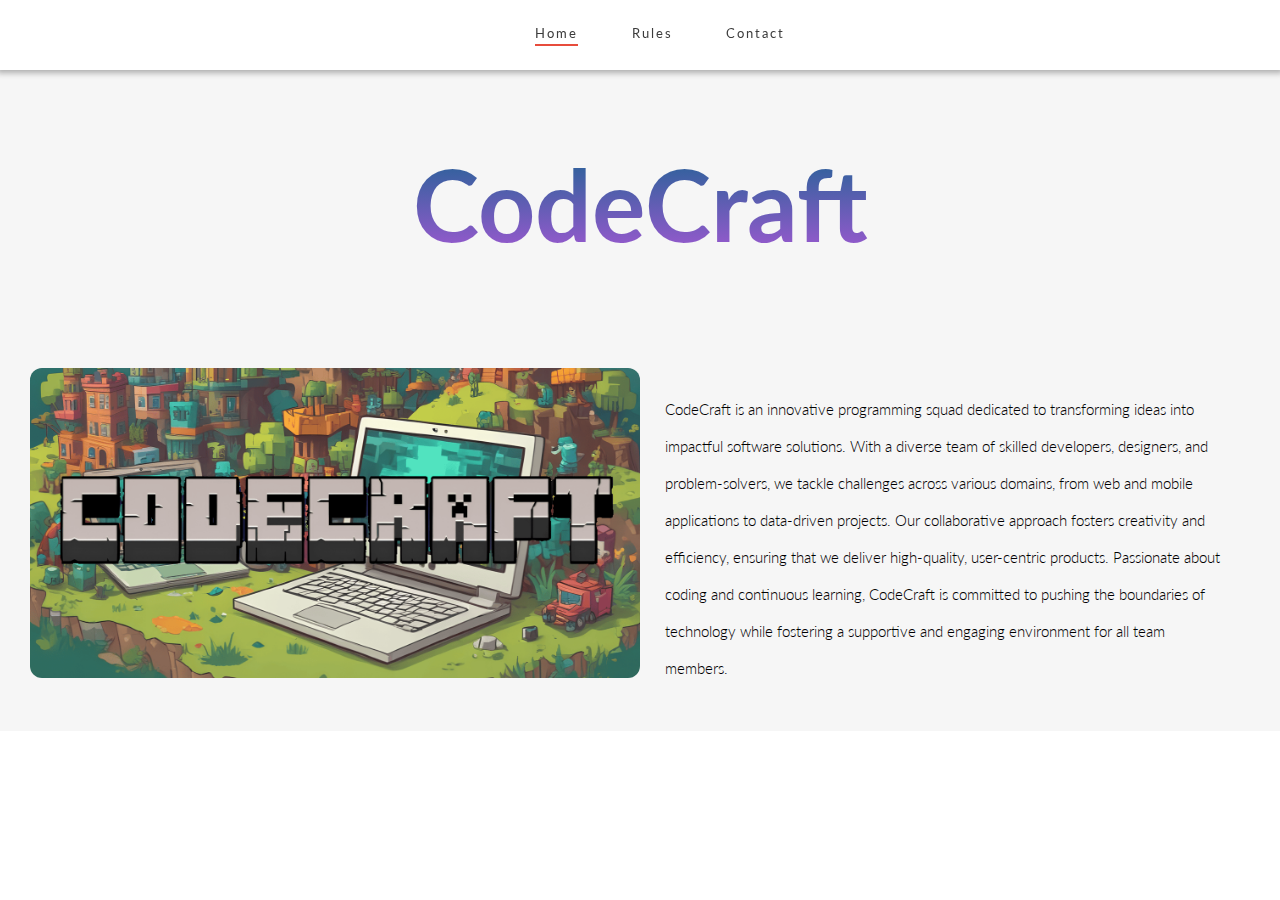
<file: index.html>
<!DOCTYPE html>
<html lang="en">
<head>
    <meta charset="UTF-8">
    <meta name="viewport" content="width=device-width, initial-scale=1.0">
    <title>Class Homepage</title>
    <link rel="stylesheet" href="https://maxcdn.bootstrapcdn.com/font-awesome/4.5.0/css/font-awesome.min.css">
    <link rel="stylesheet" href="style.css">
</head>	
<body>
	<!-- Navbar -->
	<nav class="navbar-container" style="box-shadow: 0 0 6px 3px rgba(0, 0, 0, 0.3); z-index: 13;background-color: white;z-index: 13;">

		<ul class="nav navbar">
			<li class="nav-item active"><a href="./index.html">Home</a></li>
			<li class="nav-item"><a href="./rules.html">Rules</a></li>
 			<li class="nav-item"><a href="./contact.html">Contact</a></li>
		</ul>
	</nav>

	<!-- Intro Page -->
    <div style="z-index: 12; position: relative; background-color: #f6f6f6;">

         <section class="page-container" id="intro" >
             <div class="section-container">
                 <h2>CodeCraft</h2>
                 <br>
                 
                </div>
                
            </section> 
            
            <div class="container">
                <img  src="./images/codecraft_Banner_1.png" alt="">
                <div class="cont"> 
                    
                    <p class="intro-des">
                        <span>CodeCraft is an innovative programming squad dedicated to transforming ideas into impactful software solutions. With a diverse team of skilled developers, designers, and problem-solvers, we tackle challenges across various domains, from web and mobile applications to data-driven projects. Our collaborative approach fosters creativity and efficiency, ensuring that we deliver high-quality, user-centric products. Passionate about coding and continuous learning, CodeCraft is committed to pushing the boundaries of technology while fostering a supportive and engaging environment for all team members.
                        </span>
                    </div>
                </p>
            </div>
    </div>
     </body>
</html>
</file>
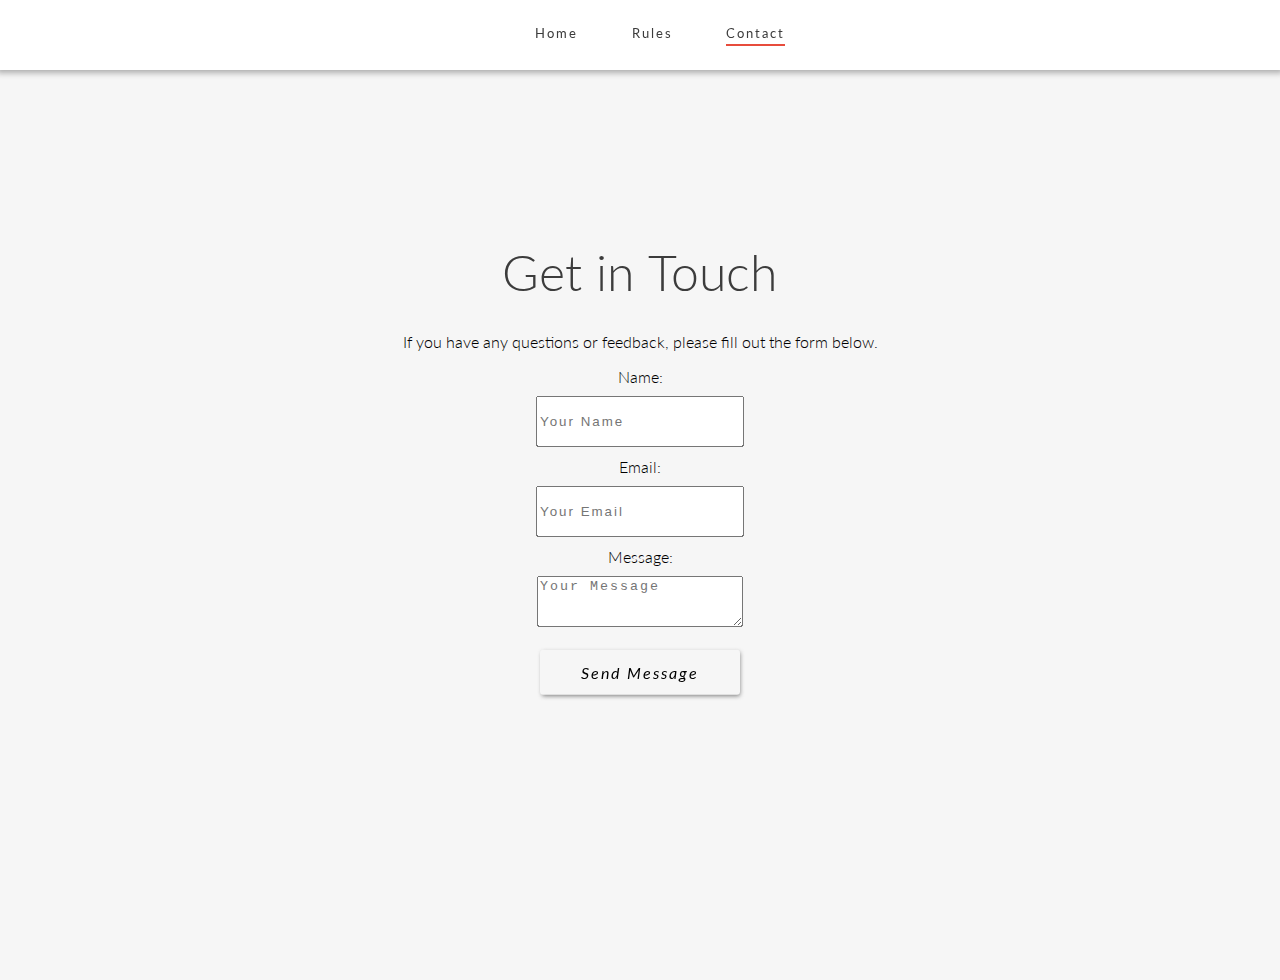
<file: contact.html>
<!DOCTYPE html>
<html lang="en">
<head>
    <meta charset="UTF-8">
    <meta name="viewport" content="width=device-width, initial-scale=1.0">
    <title>Rules</title>
    <link rel="stylesheet" href="https://maxcdn.bootstrapcdn.com/font-awesome/4.5.0/css/font-awesome.min.css">
    <link rel="stylesheet" href="style.css">
</head>
<body>
	<!-- Navbar -->
	<nav class="navbar-container" style="box-shadow: 0 0 6px 3px rgba(0, 0, 0, 0.3);z-index: 13;background-color: white;z-index: 13;">
		<ul class="nav navbar">
      <li class="nav-item "><a href="./index.html">Home</a></li>
			<li class="nav-item"><a href="./rules.html">Rules</a></li>
 			<li class="nav-item active"><a href="./contact.html">Contact</a></li>
		</ul>
	</nav>
  <!-- Contact -->
  <section class="page-container" id="contact" 
  style="
  background-color: #f6f6f6;
  height: 100%;
  padding-top: 80px;
  position: relative;
  text-align: center;
  width: 100%;
  ">
    <section class="section-container" style="position: absolute;
    top: 45%;
    left: 50%;
    width: 90%;
    transform: translate(-50%, -50%);
    text-align: center;
">
      <h4>Get in Touch</h4>
      <p>If you have any questions or feedback, please fill out the form below.</p>
      <form action="#" method="post">
          <label for="name">Name:</label><br/>
          <input class="button-container wave-black" type="text" id="name" name="name" required placeholder="Your Name">
          <br/>


          <label for="email">Email:</label><br/>
          <input class="button-container wave-black" type="email" id="email" name="email" required placeholder="Your Email">
          <br/>


          <label for="message">Message:</label><br/>
          <textarea class="button-container wave-black" id="message" name="message" required placeholder="Your Message"></textarea>
          <br/>

          
          <div class="button-container button-water-fill wave-black">
              <div class="filler">
                  <div class="button">
                      <i>Send Message</i>
                  </div>
              </div>
          </div>
      </form>
    </section>
  </section>

  </section>
</body>
</html>
</file>
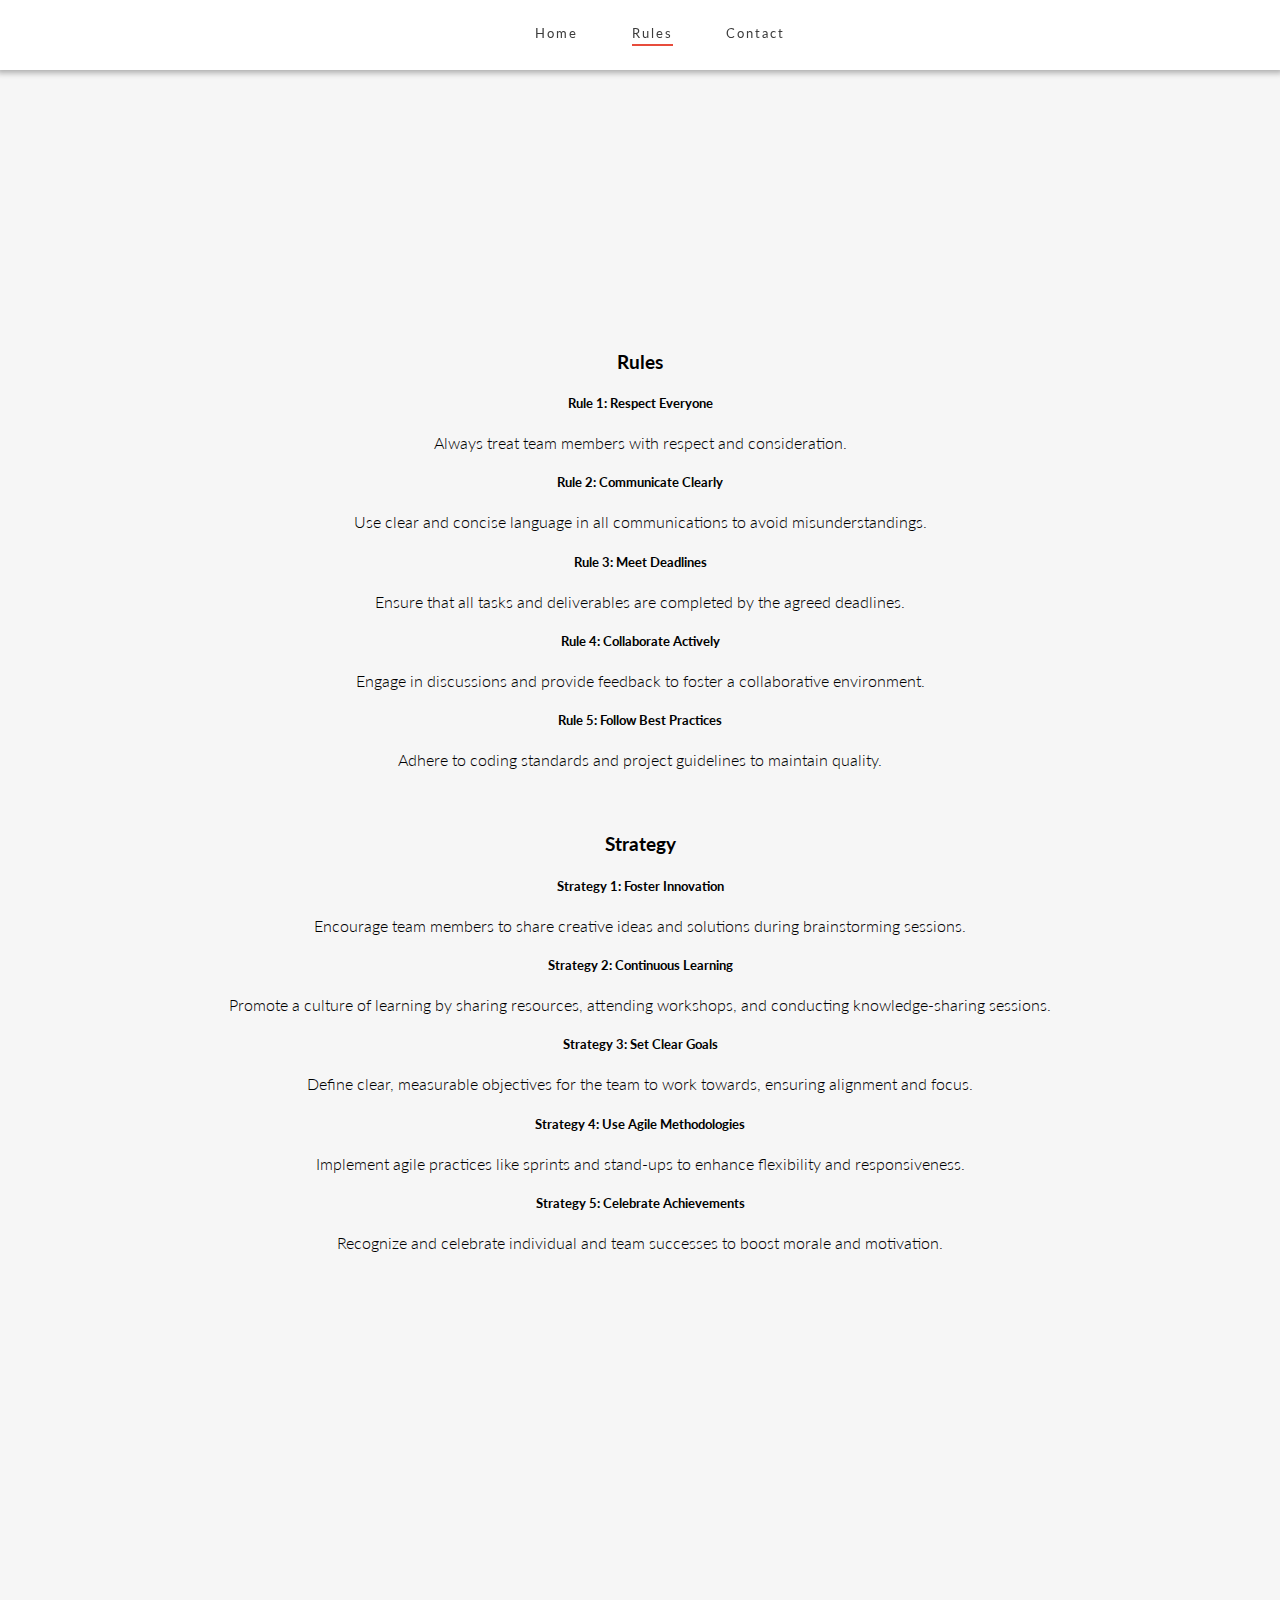
<file: rules.html>
<!DOCTYPE html>
<html lang="en">
<head>
    <meta charset="UTF-8">
    <meta name="viewport" content="width=device-width, initial-scale=1.0">
    <title>Rules</title>
    <link rel="stylesheet" href="https://maxcdn.bootstrapcdn.com/font-awesome/4.5.0/css/font-awesome.min.css">
    <link rel="stylesheet" href="style.css">
</head>
<body style="height: 100%;">
	<!-- Navbar -->
	<nav style="background-color: white; z-index: 13;      box-shadow: 0 0 6px 3px rgba(0, 0, 0, 0.3);
" class="navbar-container">
		<ul class="nav navbar">
            <li class="nav-item "><a href="./index.html">Home</a></li>
			<li class="nav-item active"><a href="./rules.html">Rules</a></li>
 			<li class="nav-item"><a href="./contact.html">Contact</a></li>
		</ul>
	</nav>
         <div class="rulesc" style="background-color: #f6f6f6; height: 100%; padding-top: 80px;">
            <!-- <section class="page-container" id="rules"> -->
                <section class="">
                    <h3 style="width: 100%; text-align: center;">Rules</h3>      
                    <div style="margin: auto; text-align: center;">
                        <h5>Rule 1: Respect Everyone</h5>
                        <p>Always treat team members with respect and consideration.</p>

                        <h5>Rule 2: Communicate Clearly</h5>
                        <p>Use clear and concise language in all communications to avoid misunderstandings.</p> 

                        <h5>Rule 3: Meet Deadlines</h5> 
                        <p>Ensure that all tasks and deliverables are completed by the agreed deadlines.</p> 

                        <h5>Rule 4: Collaborate Actively</h5>
                        <p>Engage in discussions and provide feedback to foster a collaborative environment.</p>

                         <h5>Rule 5: Follow Best Practices</h5>
                        <p>Adhere to coding standards and project guidelines to maintain quality.</p>
                    </div> 
                    <h3 style="    width: 100%;
    text-align: center;margin-top: 4rem; ">    
      Strategy</h3>      
      <div style="margin: auto; text-align: center; ">

                   <h5>Strategy 1: Foster Innovation</h5> <p>Encourage team members to share creative ideas and solutions during brainstorming sessions.</p> <h5>Strategy 2: Continuous Learning</h5> <p>Promote a culture of learning by sharing resources, attending workshops, and conducting knowledge-sharing sessions.</p> <h5>Strategy 3: Set Clear Goals</h5> <p>Define clear, measurable objectives for the team to work towards, ensuring alignment and focus.</p> <h5>Strategy 4: Use Agile Methodologies</h5> <p>Implement agile practices like sprints and stand-ups to enhance flexibility and responsiveness.</p> <h5>Strategy 5: Celebrate Achievements</h5> <p>Recognize and celebrate individual and team successes to boost morale and motivation.</p>
      </div>
                <!-- </section> -->
            </section>
        </div>
</body>
</html>
</file>
<file: style.css>
@charset "UTF-8";
/*** Import Fonts ***/
@import url(https://fonts.googleapis.com/css?family=Lato:400,300);
/*** Variables ***/
/* -------------------------------- 
		General Style
-------------------------------- */
html{
  height: 100%;
}
html,
body {
  font-family: "Lato", sans-serif;
  font-weight: 300;
   height: 100%;

}
body{
  margin: 0 !important;
}
h2 {
  font-size: 100px;
  position: relative;
  color: #5b85c0;
  background-image: -webkit-linear-gradient(90deg, #a558d4 0%, #34619e 80%);
  -webkit-background-clip: text;
  -webkit-text-fill-color: transparent;
  -webkit-animation: hue 60s infinite linear;
}

p.intro-des {
  position: relative;
  font-size: 20px;
  line-height: 35px;
  margin-top: 50px;
}
p.intro-des a {
  color: #3c3c3c;
}
p.intro-des span {
  font-size: 15px;
}

.button-row-container {
  width: 250px;
  height: 50px;
  position: relative;
  display: flex;
  flex-direction: row;
  justify-content: space-between;
  align-items: center;
  margin: 0 auto;
}

/*** Navbar ***/
.navbar-container {
  position: fixed;
  top: 0;
  left: 50%;
  margin-right: 50%;
  transform: translateX(-50%);
  z-index: 10;
  width: 100%;
  height: 70px;
  background: linear-gradient(to bottom, white 50%, rgba(255, 255, 255, 0) 100%);
}

.nav,
.navbar {
  width: 250px;
  margin: auto;
  margin-top: 20px;
  font-family: "Lato", sans-serif;
  font-size: 13px;
  font-weight: 400;
  letter-spacing: 2px;
  list-style: none;
  display: -webkit-flex;
  display: flex;
  -webkit-justify-content: space-between;
  justify-content: space-between;
  flex-wrap: nowrap;
}
.nav a,
.navbar a {
  color: #3c3c3c;
  text-decoration: none;
}
.nav .nav-item,
.navbar .nav-item {
  padding: 5px 0;
}
.nav .nav-item:after,
.navbar .nav-item:after {
  content: " ";
  display: block;
  height: 1px;
  width: 100%;
  position: relative;
  top: 3px;
  background: transparent;
  transition: top 0.3s ease-out;
  -webkit-transition: top 0.3s ease-out;
}
.nav .nav-item:hover:after,
.navbar .nav-item:hover:after {
  top: 7px;
  background: #3c3c3c;
}

.active:after {
  height: 2px !important;
  background: #e74c3c !important;
}

section.page-container {
   width: 100%;
   height: 35vh;
  position: relative;
  text-align: center;
}

#intro {
  max-width: 800px;
}
#intro .section-container {
  margin-top: 70px;
}

.section-container h4{
  font-size: 73px;
}
.section-container {
  position: absolute;
  top: 45%;
  left: 80%;
  width: 90%;
  transform: translate(-50%, -50%);
  text-align: center;
}
.section-container h4 {
  font-size: 50px;
  font-weight: 300;
  color: #3c3c3c;
  margin-bottom: 30px;
}

/*** General Button Styles ***/
.button-container {
  display: inline-block;
  margin: 10px 10px;
  cursor: pointer;
  font-weight: 400;
  letter-spacing: 2px;
  height: 45px;
  width: 200px;
  -webkit-perspective: 1000;
  -ms-perspective: 1000;
  perspective: 1000;
}
.button-container .flipper {
  transition: all 0.5s ease-in-out;
  -webkit-transform-style: preserve-3d;
  -ms-transform-style: preserve-3d;
  transform-style: preserve-3d;
  position: relative;
}
.button-container .button {
  height: 45px;
  width: 200px;
  border-radius: 3px;
  backface-visibility: hidden;
  position: absolute;
  top: 0;
  left: 0;
  display: flex;
  flex-direction: column;
  justify-content: center;
  -webkit-box-shadow: 1px 2px 4px -1px rgba(60, 60, 60, 0.64);
  box-shadow: 1px 2px 4px -1px rgba(60, 60, 60, 0.64);
}
.button-container .button i.fa {
  color: white;
  font-size: 20px;
  margin: auto;
  text-shadow: 0.5px 1px 2px #3c3c3c;
}
.button-container .button.front {
  z-index: 10;
}
.button-container .button.back {
  color: white;
  font-size: 15px;
  text-transform: uppercase;
}


/* -------------------------------- 
			Water Fill
-------------------------------- */
/*** Water Fill ***/
.button-water-fill .button {
  background-position: 0 -50%;
  background-repeat: repeat-x;
  transition: background-position 0.75s ease;
}
.button-water-fill .button:hover {
  background-position: 100% 60%;
  color: white !important;
}
.button-water-fill.wave-black .button {
  color: black;
  background-image: url("https://s32.postimg.org/g5kiaqxit/wave_black.png");
}
.container{
  position: relative;
  z-index: -2;
}


.bg{
  background-color: #00000038;
  position: absolute;
  top: 0;
  left: 0;
  bottom: 0;
  right: 0;
}

.container{
  display: flex;
       justify-content: center;
    align-items: center;
    padding: 0 30px;
}
.container img{
  width: 50%;
  border-radius: 12px;
}

.cont{
  display: flex;
  flex-direction: column;
  padding: 25px
}
.rules-container{
  position: absolute;
  top: 23%;
  left: 50%;
  width: 90%;
  transform: translate(-50%, -50%);
  text-align: center;
}

.bgcolor{
  background-color: "#f6f6f6f6";
}
.rulesc{
    background-color: #f6f6f6;
    height: 160% !important;
    padding-top: 80px;
    padding-bottom: 80px;
    display: flex;
    justify-content: center;
    align-items: center;
}
</file>
